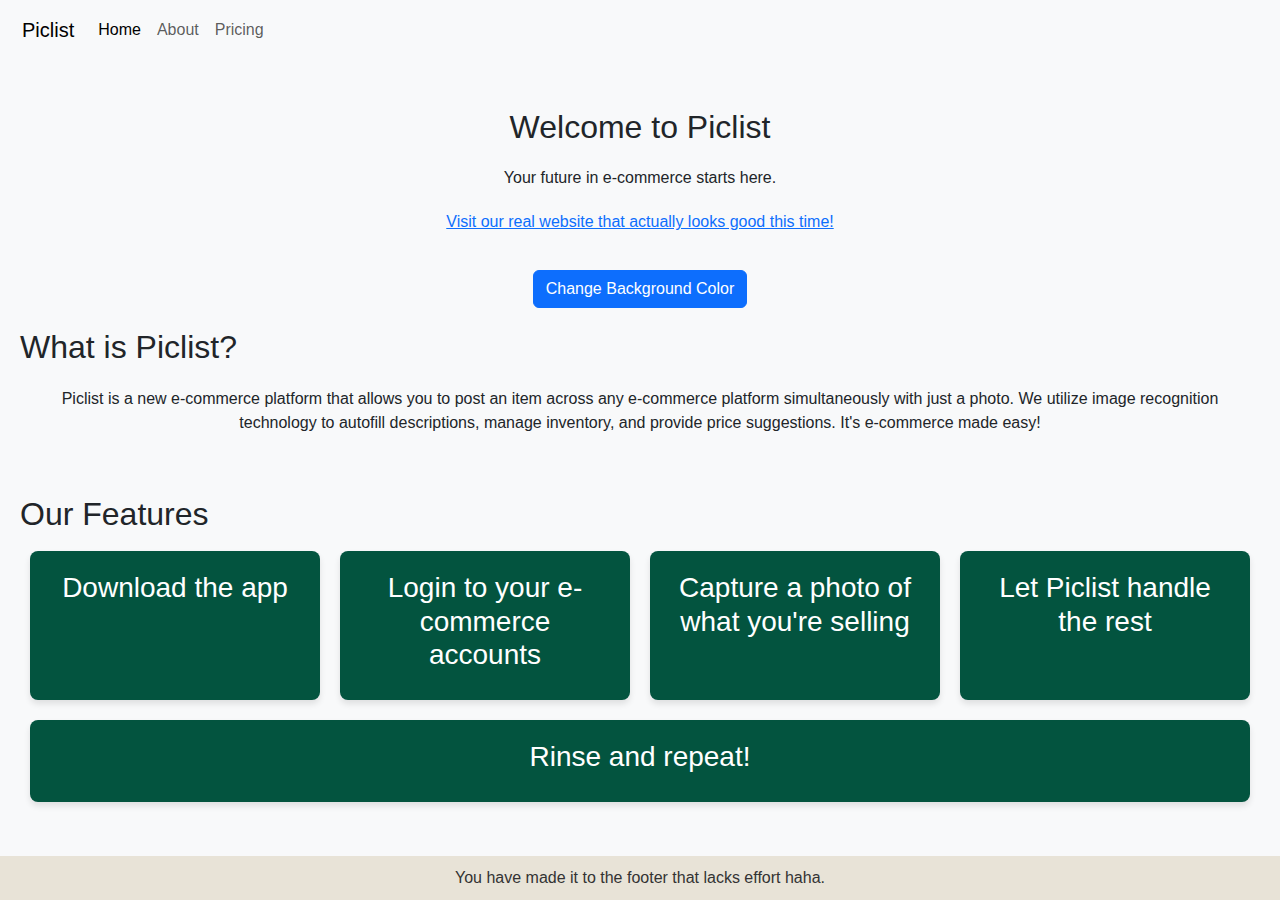
<file: index.html>
<!DOCTYPE html>
<html lang="en">
<head>
  <meta charset="UTF-8">
  <meta name="viewport" content="width=device-width, initial-scale=1.0">
  <title>Piclist - Home</title>
  <!-- Bootstrap CSS -->
  <link href="https://cdn.jsdelivr.net/npm/bootstrap@5.3.0-alpha1/dist/css/bootstrap.min.css" rel="stylesheet">
  <link rel="stylesheet" href="styles.css">
  <script>
    // JavaScript to change the background color of the page on click
    function changeBackgroundColor() {
      document.body.style.backgroundColor = document.body.style.backgroundColor === 'lightgray' ? 'white' : 'lightgray';
    }
  </script>
</head>
<body>
  <!-- Bootstrap Navbar (Taskbar) -->
  <nav class="navbar navbar-expand-lg navbar-light bg-light">
    <div class="container-fluid">
      <a class="navbar-brand" href="#">Piclist</a>
      <button class="navbar-toggler" type="button" data-bs-toggle="collapse" data-bs-target="#navbarNav" aria-controls="navbarNav" aria-expanded="false" aria-label="Toggle navigation">
        <span class="navbar-toggler-icon"></span>
      </button>
      <div class="collapse navbar-collapse" id="navbarNav">
        <ul class="navbar-nav">
          <li class="nav-item">
            <a class="nav-link active" href="index.html">Home</a>
          </li>
          <li class="nav-item">
            <a class="nav-link" href="about.html">About</a>
          </li>
          <li class="nav-item">
            <a class="nav-link" href="pricing.html">Pricing</a>
          </li>
        </ul>
      </div>
    </div>
  </nav>

  <header>
    <div class="container text-center mt-5">
      <h1>Welcome to Piclist</h1>
      <p>Your future in e-commerce starts here.</p>
      <p><a href="https://piclist.ai">Visit our real website that actually looks good this time!</a></p>
      <button class="btn btn-primary mt-3" onclick="changeBackgroundColor()">Change Background Color</button>
    </div>
  </header>

  <main>
    <section class="welcome-section">
      <h2>What is Piclist?</h2>
      <p>Piclist is a new e-commerce platform that allows you to post an item across any e-commerce platform simultaneously with just a photo. We utilize image recognition technology to autofill descriptions, manage inventory, and provide price suggestions. It's e-commerce made easy!</p>
    </section>

    <section aria-labelledby="features-title" id="features">
      <h2 id="features-title">Our Features</h2>
      <div id="container">
        <article class="box">
          <h3>Download the app</h3>
        </article>
        <article class="box">
          <h3>Login to your e-commerce accounts</h3>
        </article>
        <article class="box">
          <h3>Capture a photo of what you're selling</h3>
        </article>
        <article class="box">
          <h3>Let Piclist handle the rest</h3>
        </article>
        <article class="box">
          <h3>Rinse and repeat!</h3>
        </article>
      </div>
    </section>
  </main>

  <!-- Footer -->
  <footer>
    You have made it to the footer that lacks effort haha.
  </footer>

  <!-- Bootstrap JS and dependencies (Popper.js and Bootstrap Bundle) -->
  <script src="https://cdn.jsdelivr.net/npm/@popperjs/core@2.11.6/dist/umd/popper.min.js"></script>
  <script src="https://cdn.jsdelivr.net/npm/bootstrap@5.3.0-alpha1/dist/js/bootstrap.min.js"></script>
</body>
</html>
</file>
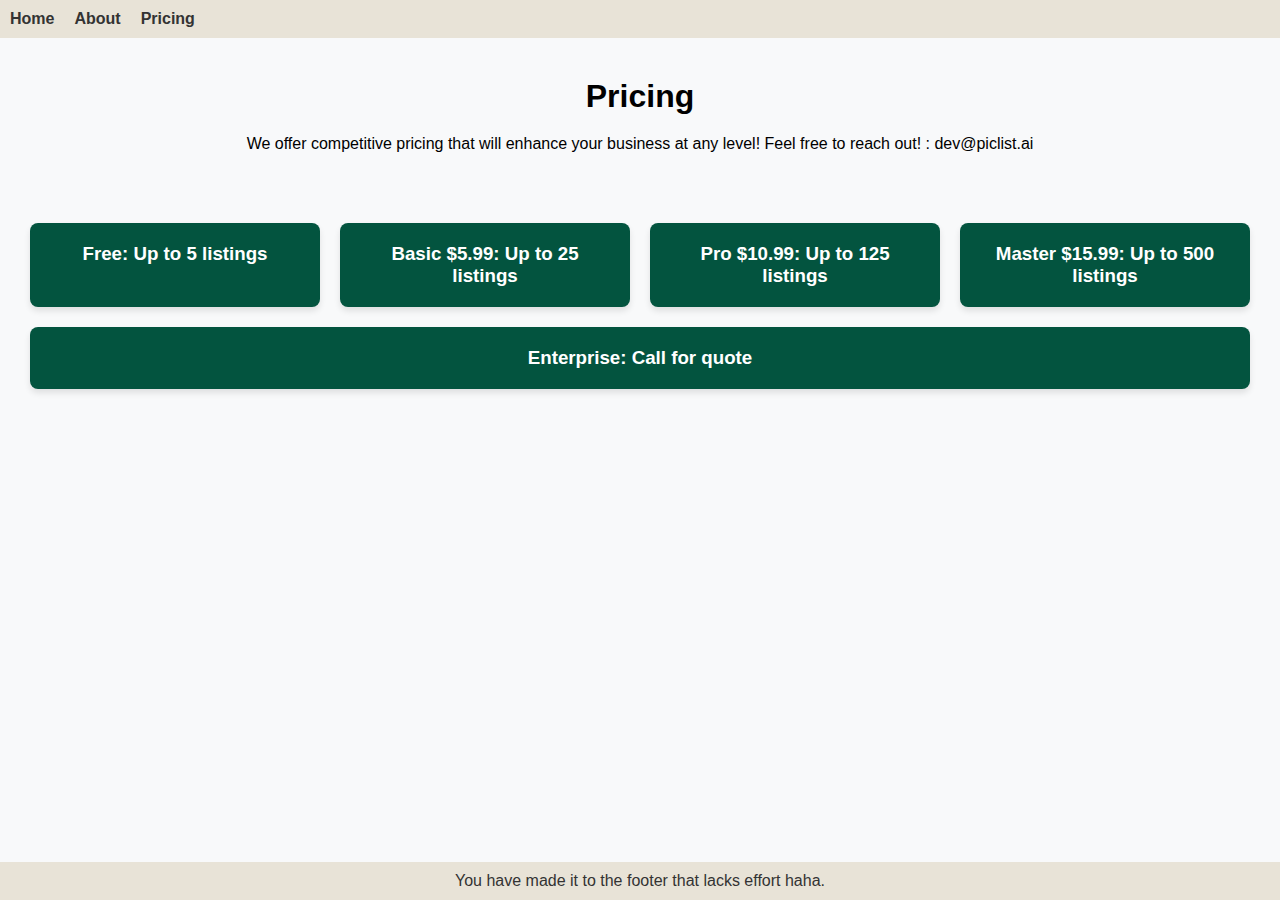
<file: pricing.html>
<!DOCTYPE html>
<html lang="en">
<head>
  <meta charset="UTF-8">
  <meta name="viewport" content="width=device-width, initial-scale=1.0">
  <title>Piclist Pricing</title>
  <link rel="stylesheet" href="styles.css">
</head>
<body>
  <header>
    <nav class="navbar">
      <ul class="navbar-links">
        <li><a href="index.html">Home</a></li>
        <li><a href="about.html">About</a></li>
        <li><a href="pricing.html">Pricing</a></li>
      </ul>
    </nav>
  </header>
  <main>
    <section class="pricing-section">
      <h1>Pricing</h1>
      <p>We offer competitive pricing that will enhance your business at any level! Feel free to reach out! : dev@piclist.ai</p>
    </section>
    <section id="container2">
      <div class="box2">
        <h3>Free: Up to 5 listings</h3>
      </div>
      <div class="box2">
        <h3>Basic $5.99: Up to 25 listings</h3>
      </div>
      <div class="box2">
        <h3>Pro $10.99: Up to 125 listings</h3>
      </div>
      <div class="box2">
        <h3>Master $15.99: Up to 500 listings</h3>
      </div>
      <div class="box2">
        <h3>Enterprise: Call for quote</h3>
      </div>
    </section>
  </main>
  <footer>
    You have made it to the footer that lacks effort haha.
  </footer>
</body>
</html>
</file>
<file: styles.css>
* {
  box-sizing: border-box;
  margin: 0;
  padding: 0;
}

body {
  display: flex;
  flex-direction: column;
  min-height: 100vh;
  font-family: Arial, Helvetica, sans-serif;
  background-color: #f8f9fa;
}

main {
  flex: 1;
}

footer {
  background-color: #E8E3D7;
  text-align: center;
  padding: 10px;
  font-size: 1rem;
  color: #333;
  margin-top: auto;
  width: 100%;
}

.navbar {
  display: flex;
  justify-content: space-between;
  align-items: center;
  background-color: #E8E3D7;
  padding: 10px;
}

.navbar img {
  height: 40px;
}

.navbar-links {
  list-style: none;
  display: flex;
  gap: 20px;
}

.navbar-links a {
  text-decoration: none;
  color: #333;
  font-weight: bold;
}

.navbar-links a:focus {
  outline: 3px solid #555;
  background-color: #ddd;
}

section {
  padding: 20px;
}

h1 {
  font-size: 2rem;
  text-align: center;
  margin: 20px;
}

p {
  text-align: center;
  margin: 20px;
}

#container, #container2 {
  display: flex;
  justify-content: space-between;
  flex-wrap: wrap;
}

.box, .box2 {
  flex: 1 1 calc(25% - 20px); /* Adjust width dynamically */
  margin: 10px;
  padding: 20px;
  background-color: #03543f;
  color: white;
  text-align: center;
  border-radius: 8px;
  box-shadow: 0 4px 6px rgba(0, 0, 0, 0.1);
}

.images {
  display: flex;
  flex-wrap: wrap;
  gap: 10px;
  justify-content: center;
}

.image-square {
  width: 150px;
  height: 150px;
  display: flex;
  justify-content: center;
  align-items: center;
  background-color: #023020;
  border-radius: 8px;
  box-shadow: 0 0 5px rgba(0, 0, 0, 0.2);
}

.image-square img {
  max-width: 100%;
  max-height: 100%;
}

@media (max-width: 768px) {
  .navbar {
    flex-direction: column;
  }

  #container, #container2 {
    flex-direction: column;
  }

  .box, .box2 {
    width: 100%;
    margin: 10px 0;
  }
}

@media (max-width: 480px) {
  .navbar {
    flex-direction: column;
    align-items: flex-start;
  }
  #container, #container2 {
    flex-direction: column;
    align-items: center;
  }
  .box, .box2 {
    width: 100%;
    margin: 10px 0;
  }
  footer {
    padding: 20px;
    font-size: 0.9rem;
  }
}
</file>
